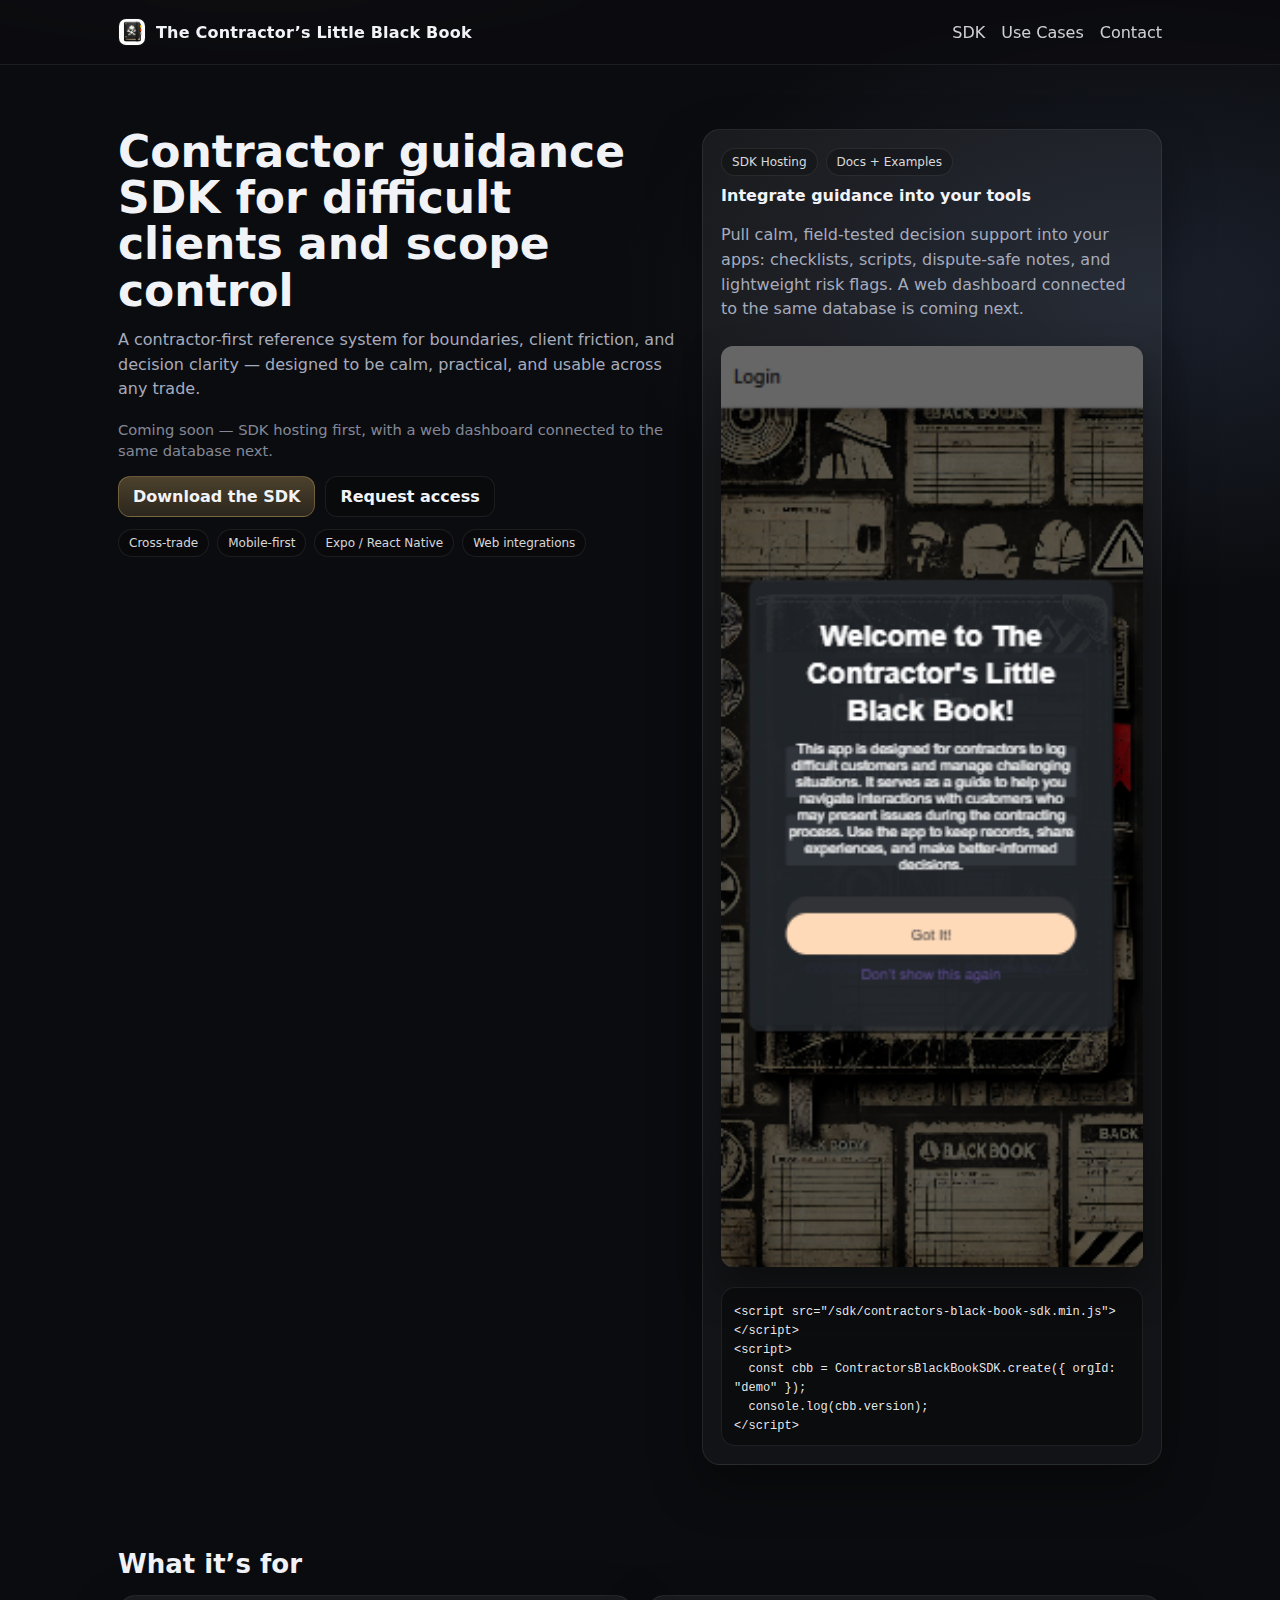
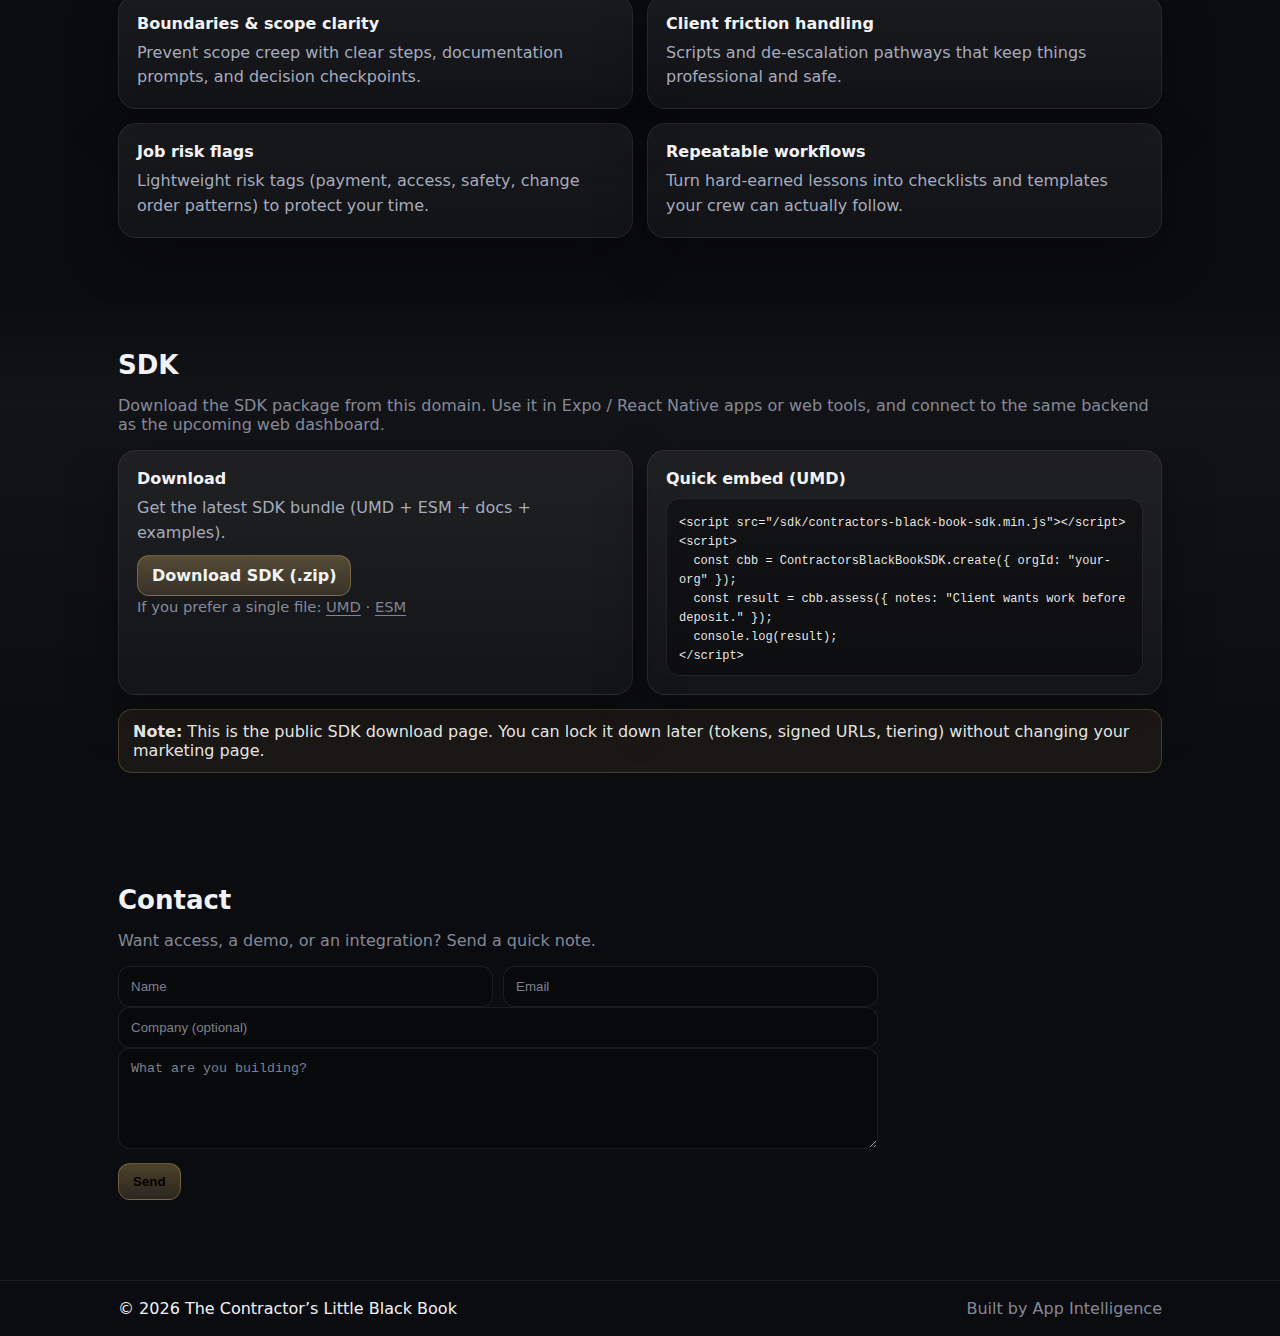
<file: index.html>
<!DOCTYPE html>
<html lang="en">
  <head>
    <meta charset="UTF-8" />
    <meta name="viewport" content="width=device-width,initial-scale=1" />

    <!-- Primary SEO -->
    <title>
      The Contractor’s Little Black Book | Contractor guidance SDK for scope
      control
    </title>
    <meta
      name="description"
      content="Field-ready guidance for contractors: boundaries, scope control, client friction handling, documentation prompts, and practical decision support — usable across any trade."
    />
    <link rel="canonical" href="https://contractorsblackbook.com/" />
    <link
  rel="preload"
  as="image"
  href="/contractors-little-black-book.png"
/>


    <!-- Indexing -->
    <meta
      name="robots"
      content="index,follow,max-image-preview:large,max-snippet:-1,max-video-preview:-1"
    />

    <!-- Optional keywords -->
    <meta
      name="keywords"
      content="contractor workflow, scope creep, change orders, client management, contractor checklist, construction documentation, contractor SOP, job risk flags, contractor tools"
    />

    <!-- Theme -->
    <meta name="theme-color" content="#0b0f14" />

    <!-- Open Graph -->
    <meta property="og:title" content="The Contractor’s Little Black Book" />
    <meta
      property="og:description"
      content="Field-ready guidance for contractors: boundaries, workflows, client friction handling, and decision clarity."
    />
    <meta property="og:type" content="website" />
    <meta property="og:url" content="https://contractorsblackbook.com/" />
    <meta
      property="og:site_name"
      content="The Contractor’s Little Black Book"
    />
    <meta
      property="og:image"
      content="https://contractorsblackbook.com/contractors-little-black-book.png"
    />
    <meta property="og:image:width" content="1200" />
    <meta property="og:image:height" content="630" />
    <meta property="og:locale" content="en_CA" />

    <!-- Twitter -->
    <meta name="twitter:card" content="summary_large_image" />
    <meta name="twitter:title" content="The Contractor’s Little Black Book" />
    <meta
      name="twitter:description"
      content="Field-ready guidance for contractors: boundaries, scope control, and client friction handling."
    />
    <meta
      name="twitter:image"
      content="https://contractorsblackbook.com/contractors-little-black-book.png"
    />

    <!-- Icons -->
    <link rel="icon" type="image/png" href="/icon.png" />
    <link rel="apple-touch-icon" href="/icon.png" />
    <link rel="icon" href="/favicon.png" sizes="any" />

    <!-- Structured Data -->
    <script type="application/ld+json">
      {
        "@context": "https://schema.org",
        "@graph": [
          {
            "@type": "Organization",
            "@id": "https://contractorsblackbook.com/#org",
            "name": "The Contractor’s Little Black Book",
            "url": "https://contractorsblackbook.com/",
            "logo": "https://contractorsblackbook.com/icon.png"
          },
          {
            "@type": "WebSite",
            "@id": "https://contractorsblackbook.com/#website",
            "url": "https://contractorsblackbook.com/",
            "name": "The Contractor’s Little Black Book",
            "publisher": { "@id": "https://contractorsblackbook.com/#org" },
            "inLanguage": "en-CA"
          },
          {
            "@type": "WebPage",
            "@id": "https://contractorsblackbook.com/#webpage",
            "url": "https://contractorsblackbook.com/",
            "name": "The Contractor’s Little Black Book",
            "isPartOf": { "@id": "https://contractorsblackbook.com/#website" },
            "about": { "@id": "https://contractorsblackbook.com/#org" },
            "description": "Field-ready guidance for contractors: boundaries, scope control, client friction handling, documentation prompts, and practical decision support.",
            "inLanguage": "en-CA"
          },
          {
            "@type": "SoftwareApplication",
            "name": "Contractors Black Book SDK",
            "applicationCategory": "BusinessApplication",
            "operatingSystem": "Web",
            "url": "https://contractorsblackbook.com/",
            "description": "Hosted SDK for embedding contractor guidance modules, intake checklists, dispute-safe notes, and lightweight job risk flags. Web dashboard version connects to the same database (coming soon).",
            "publisher": { "@id": "https://contractorsblackbook.com/#org" }
          }
        ]
      }
    </script>

    <link rel="stylesheet" href="/styles.css" />
  </head>

  <body>
    <header class="header">
      <div class="container nav">
        <div class="brand">
          <img class="logo" src="/icon.png" alt="The Contractor’s Little Black Book logo" />
          <span>The Contractor’s Little Black Book</span>
        </div>
        <nav class="links">
          <a href="#sdk">SDK</a>
          <a href="#use-cases">Use Cases</a>
          <a href="#contact">Contact</a>
        </nav>
      </div>
    </header>

    <main>
      <section class="hero">
        <div class="container hero-grid">
          <div>
            <h1>Contractor guidance SDK for difficult clients and scope control</h1>

            <p class="subhead">
              A contractor-first reference system for boundaries, client friction,
              and decision clarity — designed to be calm, practical, and usable
              across any trade.
            </p>

            <p class="muted small" ">
              Coming soon — SDK hosting first, with a web dashboard connected to the same database next.
            </p>

            <div class="cta-row">
              <a class="btn primary" href="#sdk">Download the SDK</a>
              <a class="btn ghost" href="#contact">Request access</a>
            </div>

            <div class="chips">
              <span>Cross-trade</span>
              <span>Mobile-first</span>
              <span>Expo / React Native</span>
              <span>Web integrations</span>
            </div>
          </div>

          <div class="card preview">
            <div class="preview-top">
              <div class="pill">SDK Hosting</div>
              <div class="pill">Docs + Examples</div>
            </div>
            <h3>Integrate guidance into your tools</h3>
            <p>
              Pull calm, field-tested decision support into your apps: checklists,
              scripts, dispute-safe notes, and lightweight risk flags. A web
              dashboard connected to the same database is coming next.
            </p>
<img
  src="/contractors-little-black-book.png"
  alt="Contractor guidance SDK interface showing risk flags, scope notes, and decision support"
  class="preview-image"
/>

            <div class="codebox">
              <code>
                &lt;script src="/sdk/contractors-black-book-sdk.min.js"&gt;&lt;/script&gt;<br />
                &lt;script&gt;<br />
                &nbsp;&nbsp;const cbb = ContractorsBlackBookSDK.create({ orgId: "demo" });<br />
                &nbsp;&nbsp;console.log(cbb.version);<br />
                &lt;/script&gt;
              </code>
            </div>
          </div>
        </div>
      </section>

      <section id="use-cases" class="section">
        <div class="container">
          <h2>What it’s for</h2>
          <div class="grid">
            <div class="card">
              <h3>Boundaries & scope clarity</h3>
              <p>
                Prevent scope creep with clear steps, documentation prompts, and
                decision checkpoints.
              </p>
            </div>
            <div class="card">
              <h3>Client friction handling</h3>
              <p>
                Scripts and de-escalation pathways that keep things professional
                and safe.
              </p>
            </div>
            <div class="card">
              <h3>Job risk flags</h3>
              <p>
                Lightweight risk tags (payment, access, safety, change order
                patterns) to protect your time.
              </p>
            </div>
            <div class="card">
              <h3>Repeatable workflows</h3>
              <p>
                Turn hard-earned lessons into checklists and templates your crew
                can actually follow.
              </p>
            </div>
          </div>
        </div>
      </section>

      <section id="sdk" class="section alt">
        <div class="container">
          <h2>SDK</h2>
          <p class="muted">
            Download the SDK package from this domain. Use it in Expo / React Native
            apps or web tools, and connect to the same backend as the upcoming web dashboard.
          </p>

          <div class="grid">
            <div class="card">
              <h3>Download</h3>
              <p>
                Get the latest SDK bundle (UMD + ESM + docs + examples).
              </p>

              <!-- Update the href to your real zip file path -->
              <a class="btn primary" href="/sdk/contractors-black-book-sdk.zip" download>
                Download SDK (.zip)
              </a>

              <p class="muted small" ">
                If you prefer a single file: <a href="/sdk/contractors-black-book-sdk.min.js" download>UMD</a> ·
                <a href="/sdk/contractors-black-book-sdk.esm.js" download>ESM</a>
              </p>
            </div>

            <div class="card">
              <h3>Quick embed (UMD)</h3>
              <div class="codebox">
                <code>
                  &lt;script src="/sdk/contractors-black-book-sdk.min.js"&gt;&lt;/script&gt;<br />
                  &lt;script&gt;<br />
                  &nbsp;&nbsp;const cbb = ContractorsBlackBookSDK.create({ orgId: "your-org" });<br />
                  &nbsp;&nbsp;const result = cbb.assess({ notes: "Client wants work before deposit." });<br />
                  &nbsp;&nbsp;console.log(result);<br />
                  &lt;/script&gt;
                </code>
              </div>
            </div>
          </div>

          <div class="notice">
            <strong>Note:</strong> This is the public SDK download page. You can lock it down later
            (tokens, signed URLs, tiering) without changing your marketing page.
          </div>
        </div>
      </section>

      <section id="contact" class="section">
        <div class="container">
          <h2>Contact</h2>
          <p class="muted">
            Want access, a demo, or an integration? Send a quick note.
          </p>

          <form class="form" id="contactForm">
            <div class="row">
              <input name="name" placeholder="Name" required />
              <input name="email" type="email" placeholder="Email" required />
            </div>
            <input name="company" placeholder="Company (optional)" />
            <textarea
              name="message"
              rows="5"
              placeholder="What are you building?"
              required
            ></textarea>
            <button class="btn primary" type="submit">Send</button>
            <p class="muted small" id="formStatus"></p>
          </form>
        </div>
      </section>

      <footer class="footer">
        <div class="container foot">
          <span>© <span id="year"></span> The Contractor’s Little Black Book</span>
          <span class="muted">Built by App Intelligence</span>
        </div>
      </footer>
    </main>

    <script src="/app.js"></script>
  </body>
</html>
</file>
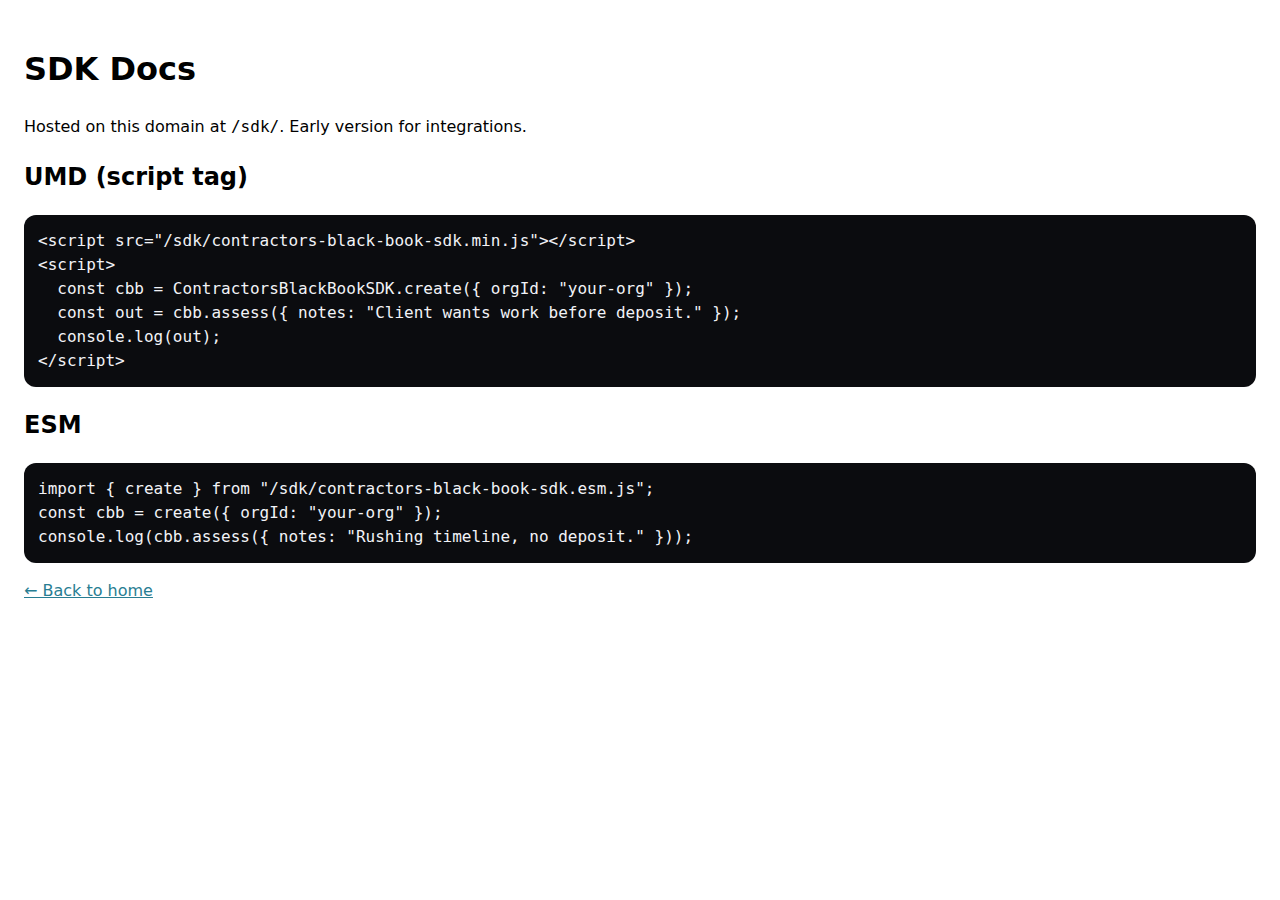
<file: sdk/index.html>
<!doctype html>
<html lang="en">
  <head>
    <meta charset="UTF-8" />
    <meta name="viewport" content="width=device-width,initial-scale=1" />
    <title>SDK Docs — The Contractor’s Little Black Book</title>
    <style>
      body { font-family: system-ui, -apple-system, Segoe UI, Roboto, Arial; margin: 0; padding: 24px; line-height: 1.5; }
      code, pre { font-family: ui-monospace, SFMono-Regular, Menlo, Consolas, monospace; }
      pre { background: #0b0c0f; color: #f2f3f7; padding: 14px; border-radius: 12px; overflow: auto; }
      a { color: #287d92; }
    </style>
  </head>
  <body>
    <h1>SDK Docs</h1>
    <p>Hosted on this domain at <code>/sdk/</code>. Early version for integrations.</p>

    <h2>UMD (script tag)</h2>
    <pre><code>&lt;script src="/sdk/contractors-black-book-sdk.min.js"&gt;&lt;/script&gt;
&lt;script&gt;
  const cbb = ContractorsBlackBookSDK.create({ orgId: "your-org" });
  const out = cbb.assess({ notes: "Client wants work before deposit." });
  console.log(out);
&lt;/script&gt;</code></pre>

    <h2>ESM</h2>
    <pre><code>import { create } from "/sdk/contractors-black-book-sdk.esm.js";
const cbb = create({ orgId: "your-org" });
console.log(cbb.assess({ notes: "Rushing timeline, no deposit." }));</code></pre>

    <p><a href="/">← Back to home</a></p>
  </body>
</html>
</file>
<file: styles.css>
:root{
  --bg:#0b0c0f;
  --panel:#12131a;
  --panel2:#0f1016;
  --text:#f2f3f7;
  --muted:#a6abbd;
  --line:rgba(255,255,255,.08);
  --accent:#d7b36a; /* warm brass */
}

*{box-sizing:border-box}
html,body{margin:0;padding:0;font-family:ui-sans-serif,system-ui,-apple-system,Segoe UI,Roboto,Arial}
body{background:radial-gradient(1200px 600px at 20% -10%, rgba(215,179,106,.18), transparent 60%),
               radial-gradient(900px 500px at 90% 10%, rgba(140,180,255,.12), transparent 60%),
               var(--bg);
     color:var(--text);}

a{color:inherit}
.container{max-width:1080px;margin:0 auto;padding:0 18px}

.header{position:sticky;top:0;backdrop-filter: blur(10px);background:rgba(11,12,15,.7);border-bottom:1px solid var(--line);z-index:10}
.nav{display:flex;align-items:center;justify-content:space-between;height:64px}
.brand{display:flex;align-items:center;gap:10px;font-weight:700;letter-spacing:.2px}
.logo{width:28px;height:28px;border-radius:8px;border:1px solid var(--line);background:#000}
.links{display:flex;gap:16px}
.links a{opacity:.85;text-decoration:none}
.links a:hover{opacity:1}

.hero{padding:64px 0 28px}
.hero-grid{display:grid;grid-template-columns: 1.1fr .9fr;gap:22px;align-items:stretch}
@media (max-width: 900px){.hero-grid{grid-template-columns:1fr}.links{display:none}}

h1{font-size:44px;line-height:1.05;margin:0 0 14px}
.subhead{color:var(--muted);font-size:16px;line-height:1.55;margin:0 0 18px;max-width:58ch}

.section{padding:56px 0}
.section.alt{background:linear-gradient(180deg, transparent, rgba(255,255,255,.03) 20%, transparent 90%)}

h2{font-size:26px;margin:0 0 16px}
.grid{display:grid;grid-template-columns:repeat(2,1fr);gap:14px}
@media (max-width: 820px){.grid{grid-template-columns:1fr}}

.card{
  background:linear-gradient(180deg, rgba(255,255,255,.06), rgba(255,255,255,.03));
  border:1px solid var(--line);
  border-radius:18px;
  padding:18px;
  box-shadow: 0 20px 50px rgba(0,0,0,.35);
}
.card h3{margin:0 0 8px;font-size:16px}
.card p{margin:0;color:var(--muted);line-height:1.55}

.preview{display:flex;flex-direction:column;gap:10px}
.preview-top{display:flex;gap:8px;flex-wrap:wrap}
.pill{
  font-size:12px;color:rgba(255,255,255,.85);
  border:1px solid var(--line);
  padding:6px 10px;border-radius:999px;background:rgba(0,0,0,.2)
}

.cta-row{display:flex;gap:10px;flex-wrap:wrap;margin:14px 0 12px}
.btn{
  display:inline-flex;align-items:center;justify-content:center;
  padding:10px 14px;border-radius:12px;
  border:1px solid var(--line);
  text-decoration:none;font-weight:700;
  cursor:pointer;
}
.btn.primary{background:linear-gradient(180deg, rgba(215,179,106,.32), rgba(215,179,106,.16));border-color:rgba(215,179,106,.35)}
.btn.ghost{background:rgba(0,0,0,.15)}
.btn:hover{transform:translateY(-1px)}

.chips{display:flex;gap:8px;flex-wrap:wrap;margin-top:10px}
.chips span{
  font-size:12px;color:rgba(255,255,255,.85);
  border:1px solid var(--line);
  padding:6px 10px;border-radius:999px;background:rgba(0,0,0,.18)
}

.codebox{
  margin-top:10px;
  background:rgba(0,0,0,.35);
  border:1px solid var(--line);
  padding:12px;
  border-radius:14px;
  overflow:auto;
}
code{font-family: ui-monospace, SFMono-Regular, Menlo, Consolas, monospace; font-size:12px; color:rgba(255,255,255,.92)}
.muted{color:var(--muted)}
.small{font-size:12px}

.notice{
  margin-top:14px;
  border:1px solid rgba(215,179,106,.25);
  background:rgba(215,179,106,.08);
  padding:12px 14px;
  border-radius:14px;
  color:rgba(255,255,255,.9);
}

.form{max-width:760px}
.form input,.form textarea{
  width:100%;
  background:rgba(0,0,0,.22);
  border:1px solid var(--line);
  border-radius:12px;
  padding:12px;
  color:var(--text);
  outline:none;
}
.form input::placeholder,.form textarea::placeholder{color:rgba(166,171,189,.75)}
.row{display:grid;grid-template-columns:1fr 1fr;gap:10px}
@media (max-width: 700px){.row{grid-template-columns:1fr}}
.form button{margin-top:10px}

.footer{border-top:1px solid var(--line);padding:18px 0;margin-top:10px}
.foot{display:flex;justify-content:space-between;gap:10px;flex-wrap:wrap}

/* --- SEO hero helper text --- */
.small {
  font-size: 0.92rem;
  line-height: 1.4;
}

.muted {
  opacity: 0.78;
}

/* Optional: make the "coming soon" line feel like a product badge */
.hero .muted.small {
  margin-top: 10px;
}

/* --- SDK download button spacing --- */
#sdk .btn.primary {
  display: inline-flex;
  align-items: center;
  gap: 10px;
  margin-top: 10px;
}

/* Make inline links in muted small text feel consistent */
.muted.small a {
  text-decoration: underline;
  text-underline-offset: 3px;
  opacity: 0.95;
}

.muted.small a:hover {
  opacity: 1;
}
html {
  scroll-behavior: smooth;
}
.preview-image {
  width: 100%;
  border-radius: 12px;
  margin-top: 14px;
  box-shadow: 0 20px 40px rgba(0, 0, 0, 0.35);
}
</file>
